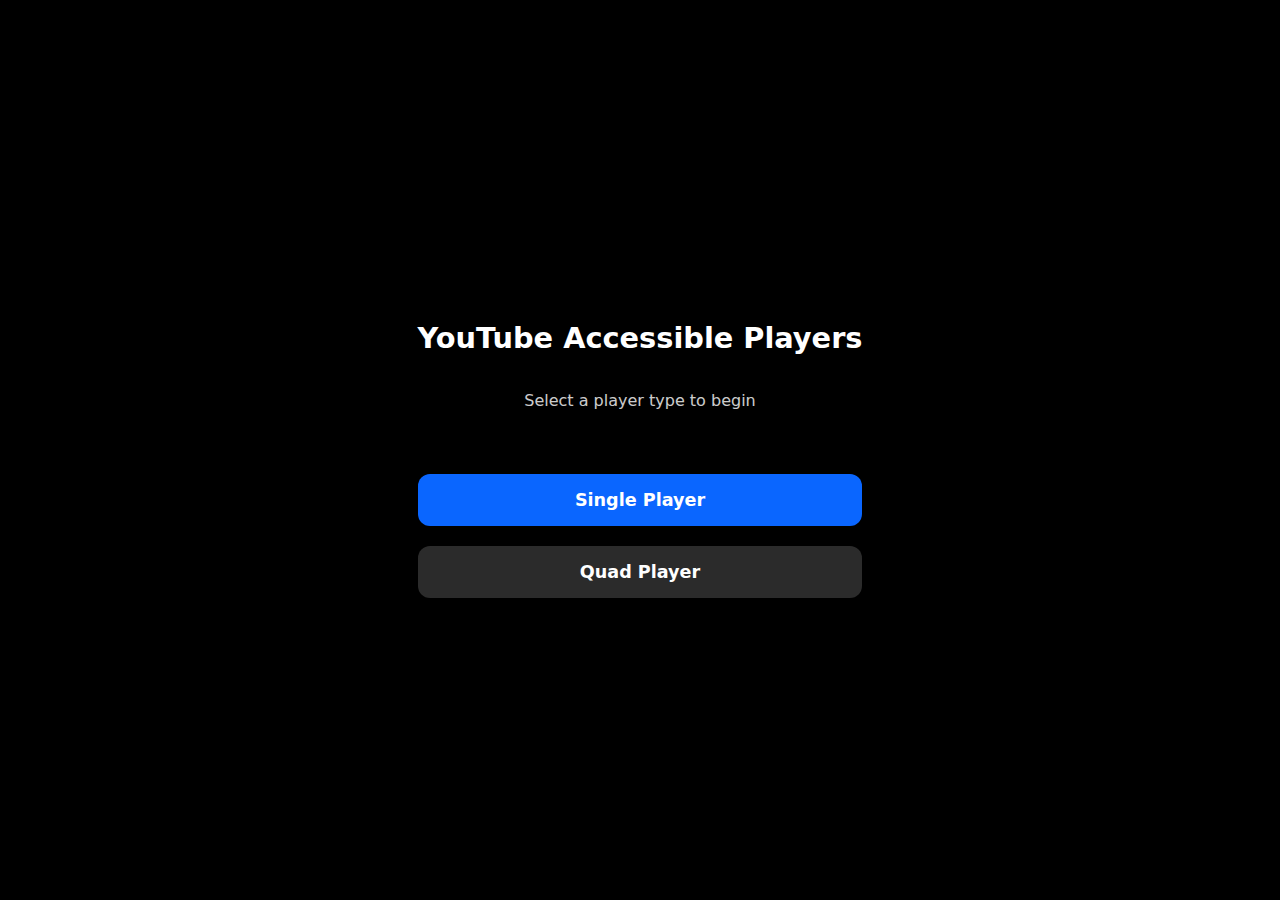
<file: index.html>
<!DOCTYPE html>
<html lang="en">
<head>
  <meta charset="utf-8" />
  <meta name="viewport" content="width=device-width,initial-scale=1" />
  <title>YouTube Accessible Players</title>
  <style>
    body {
      margin: 0; height: 100vh; display: grid; place-items: center;
      background: #000; color: #fff; font-family: system-ui, sans-serif;
    }
    main { display: grid; gap: 2rem; text-align: center; }
    h1 { font-size: clamp(1.2rem, 3vw, 1.8rem); margin-bottom: 0.25rem; }
    p { opacity: 0.8; font-size: 1rem; margin-top: 0; margin-bottom: 2rem; }
    .links { display: grid; gap: 1.25rem; }
    a {
      display: inline-block; padding: 1rem 1.75rem; border-radius: 12px;
      font-weight: 700; font-size: 1.1rem; text-decoration: none; color: #fff;
      background: #0a66ff; transition: background .2s, transform .2s;
    }
    a:hover { background: #1b7bff; transform: scale(1.03); }
    .secondary { background: #2b2b2b; }
    .secondary:hover { background: #3b3b3b; }
  </style>
</head>
<body>
  <main>
    <h1>YouTube Accessible Players</h1>
    <p>Select a player type to begin</p>
    <div class="links">
      <a href="youtube-player-2/index.html">Single Player</a>
      <a href="youtube-quad-player/quad-launcher.html" class="secondary">Quad Player</a>
    </div>
  </main>
</body>
</html>
</file>
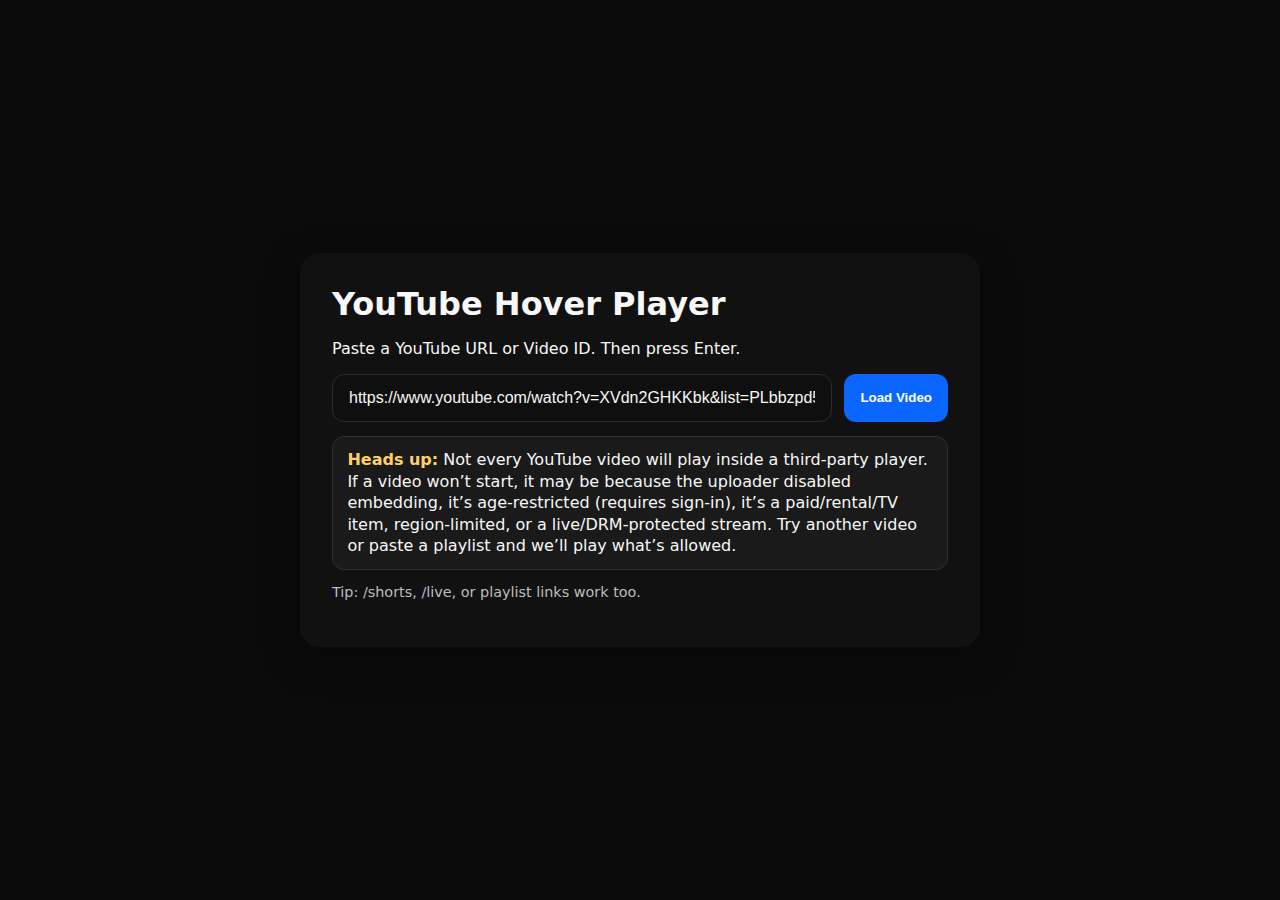
<file: youtube-player-2/index.html>
<!DOCTYPE html>
<html lang="en">
<head>
  <meta charset="utf-8" />
  <meta name="viewport" content="width=device-width,initial-scale=1" />
  <title>YouTube Hover Player – Splash</title>
  <link rel="stylesheet" href="styles/styles.css" />
</head>
<body class="splash">
  <main class="card" role="main">
    <h1>YouTube Hover Player</h1>
    <p>Paste a YouTube URL or Video ID. Then press Enter.</p>
    <form id="go" autocomplete="off">
      <input id="url" type="text" inputmode="url"
        value="https://www.youtube.com/watch?v=XVdn2GHKKbk&list=PLbbzpd5Snicw7GlboouSiyYrs3OR4UIsS&index=1"
        placeholder="https://youtu.be/VIDEOID or VIDEOID" required />
      <button type="submit" aria-label="Load video">Load Video</button>
    </form>
    <div class="notice" role="note" aria-live="polite">
      <strong>Heads up:</strong> Not every YouTube video will play inside a third‑party player.
      If a video won’t start, it may be because the uploader disabled embedding, it’s age‑restricted
      (requires sign‑in), it’s a paid/rental/TV item, region‑limited, or a live/DRM‑protected stream.
      Try another video or paste a playlist and we’ll play what’s allowed.
    </div>
    <p class="small muted">Tip: /shorts, /live, or playlist links work too.</p>
  </main>
  <script src="scripts/splash.js"></script>
</body>
</html>
</file>
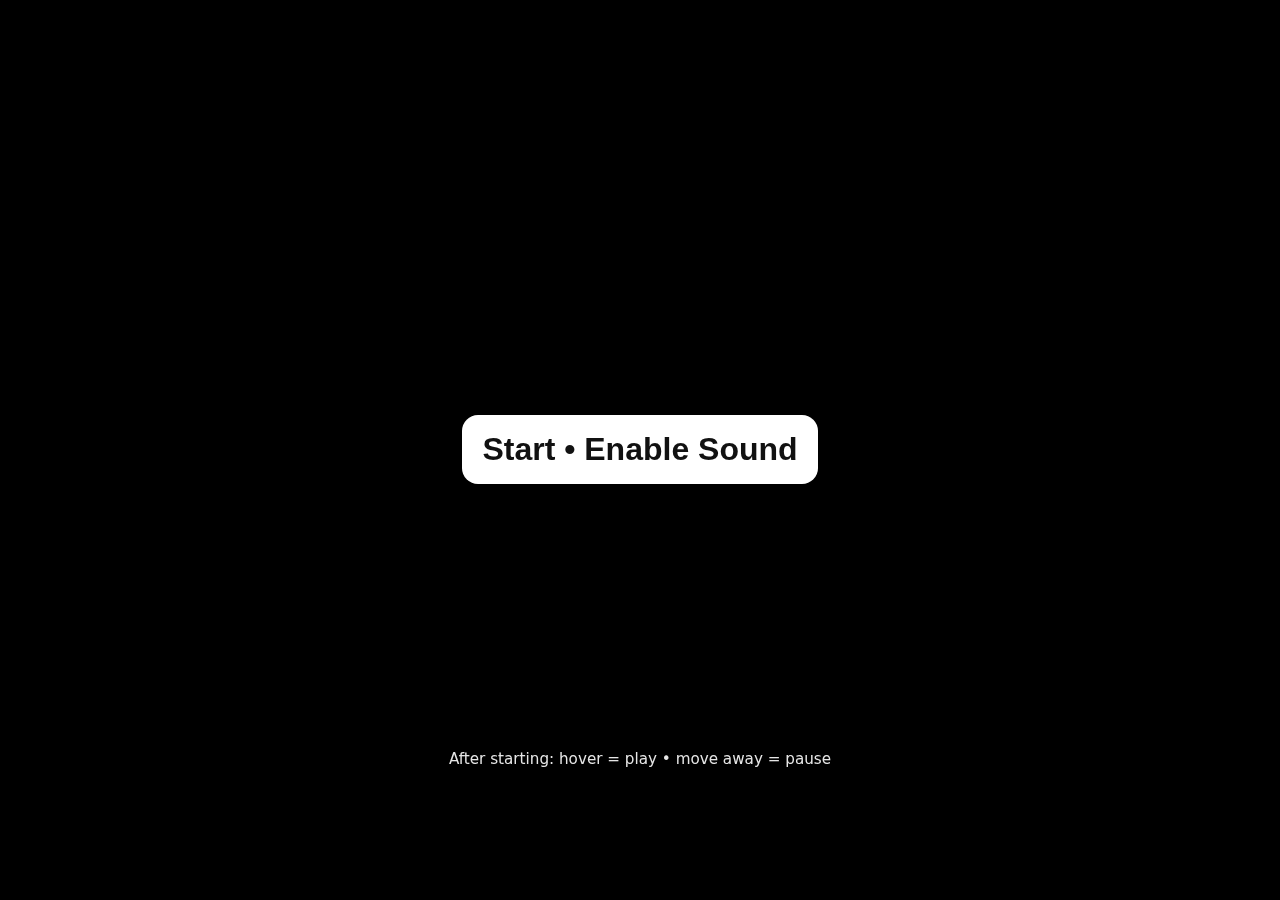
<file: youtube-player-2/player.html>
<!DOCTYPE html>
<html lang="en">
<head>
  <meta charset="utf-8" />
  <meta name="viewport" content="width=device-width,initial-scale=1" />
  <title>YouTube Hover Player – Player</title>
  <link rel="stylesheet" href="styles/styles.css" />
  <style>
    .stage { position: fixed; inset: 0; display: grid; place-items: center; background:#000; }
    .wrap  { position: relative; width: min(92vw, 1280px); aspect-ratio: 16 / 9; }
    #player, .ytframe { position:absolute; inset:0; width:100%; height:100%; border:0; }
    .overlay {
      position:absolute; inset:0; display:grid; place-items:center;
      background: rgba(0,0,0,.6); backdrop-filter: blur(2px);
      cursor: pointer; user-select: none;
    }
    .overlay button {
      font-size: clamp(1.1rem, 2.5vw, 2rem);
      padding: 1rem 1.25rem; border-radius: 16px; border: 0;
      background: #fff; color: #111; font-weight: 700;
      box-shadow: 0 10px 30px rgba(0,0,0,.4);
    }
    .hint {
      position:absolute; bottom:.6rem; left:50%; transform:translateX(-50%);
      color:#fff; font-size:.95rem; opacity:.9; text-align:center;
      padding:.25rem .5rem; background:rgba(0,0,0,.35); border-radius:8px;
    }
  </style>
</head>
<body>
  <div class="stage">
    <div class="wrap" id="hoverZone" aria-label="Video hover zone">
      <div id="player" aria-label="YouTube player"></div>
      <div class="overlay" id="gate" role="button" aria-label="Start and enable sound">
        <button type="button">Start • Enable Sound</button>
        <div class="hint">After starting: hover = play • move away = pause</div>
      </div>
    </div>
  </div>
  <script src="https://www.youtube.com/iframe_api"></script>
  <script src="scripts/player.js"></script>
</body>
</html>
</file>
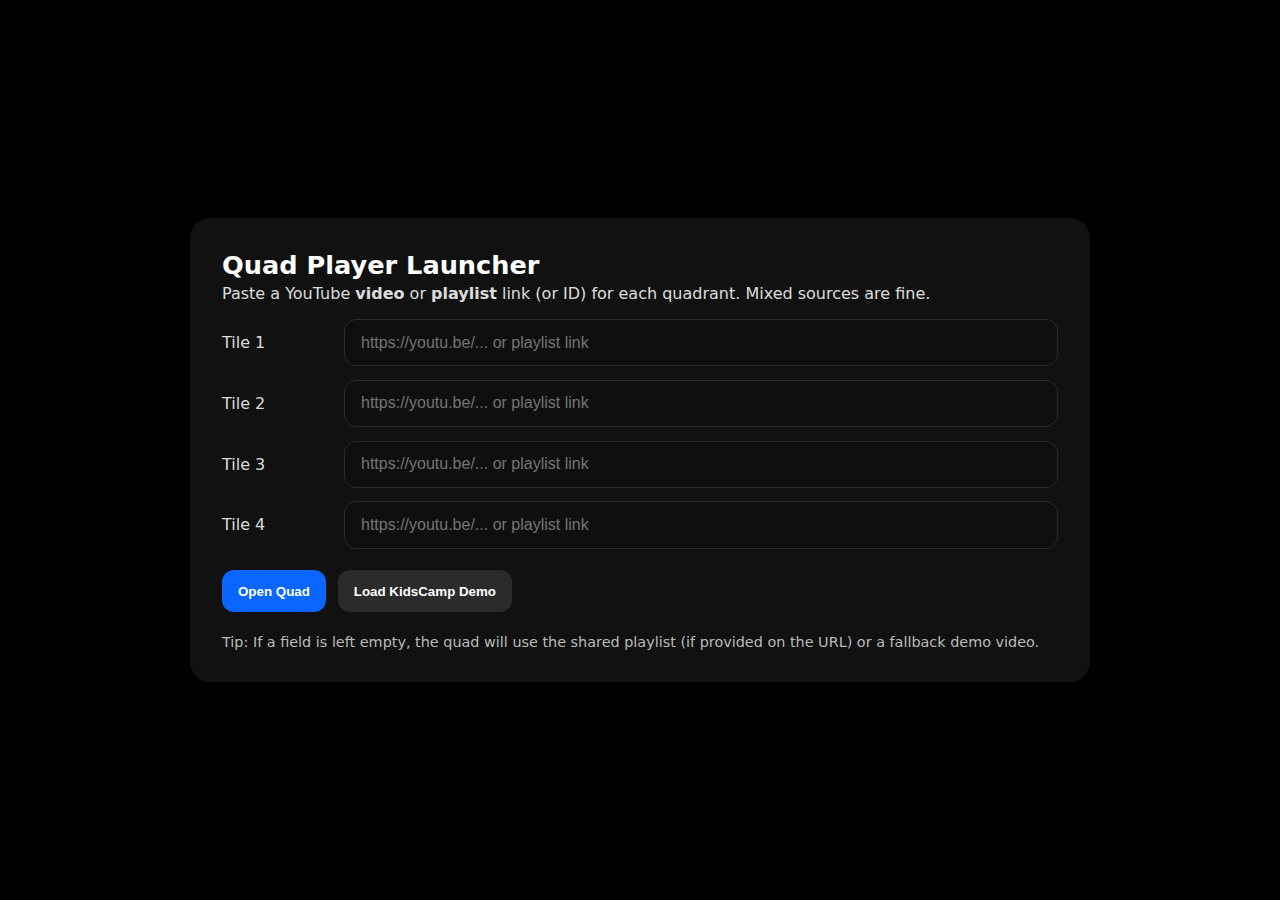
<file: youtube-quad-player/quad-launcher.html>
<!DOCTYPE html>
<html lang="en">
<head>
  <meta charset="utf-8" />
  <meta name="viewport" content="width=device-width,initial-scale=1" />
  <title>YouTube Quad Player – Launcher</title>
  <link rel="stylesheet" href="styles/styles.css" />
  <style>
    body { display:grid; place-items:center; background:#000; min-height:100vh; }
    .card {
      width: min(900px, 95vw);
      background:#111; color:#fff;
      border-radius: 20px; padding: clamp(1rem, 3vw, 2rem);
      box-shadow: 0 12px 42px rgba(0,0,0,.45);
    }
    h1 { margin: 0 0 .25rem; font-size: clamp(1.2rem, 2.2vw, 1.6rem); }
    p.help { margin: 0 0 1rem; opacity:.85; }
    form { display:grid; gap:.85rem; }
    .row { display:grid; grid-template-columns: 110px 1fr; gap:.75rem; align-items:center; }
    .row label { color:#ddd; }
    input[type="text"] {
      padding: .85rem 1rem; border-radius: 12px; border: 1px solid #2c2c2c;
      background: #0f0f0f; color:#fff; font-size: 1rem;
    }
    .actions { display:flex; gap:.75rem; margin-top:.5rem; }
    button {
      padding: .85rem 1rem; border-radius: 12px; border: 0;
      background: #0a66ff; color: #fff; font-weight: 700; cursor: pointer;
    }
    button.secondary { background:#2b2b2b; }
    .tiny { font-size:.9rem; color:#bbb; margin-top:.5rem; }
  </style>
</head>
<body>
  <main class="card">
    <h1>Quad Player Launcher</h1>
    <p class="help">Paste a YouTube <b>video</b> or <b>playlist</b> link (or ID) for each quadrant. Mixed sources are fine.</p>
    <form id="quadForm">
      <div class="row"><label for="src1">Tile 1</label><input id="src1" type="text" placeholder="https://youtu.be/... or playlist link" /></div>
      <div class="row"><label for="src2">Tile 2</label><input id="src2" type="text" placeholder="https://youtu.be/... or playlist link" /></div>
      <div class="row"><label for="src3">Tile 3</label><input id="src3" type="text" placeholder="https://youtu.be/... or playlist link" /></div>
      <div class="row"><label for="src4">Tile 4</label><input id="src4" type="text" placeholder="https://youtu.be/... or playlist link" /></div>
      <div class="actions">
        <button type="submit">Open Quad</button>
        <button type="button" id="demo" class="secondary">Load KidsCamp Demo</button>
      </div>
      <div class="tiny">Tip: If a field is left empty, the quad will use the shared playlist (if provided on the URL) or a fallback demo video.</div>
    </form>
  </main>

  <script src="scripts/quad-launcher.js"></script>
</body>
</html>
</file>
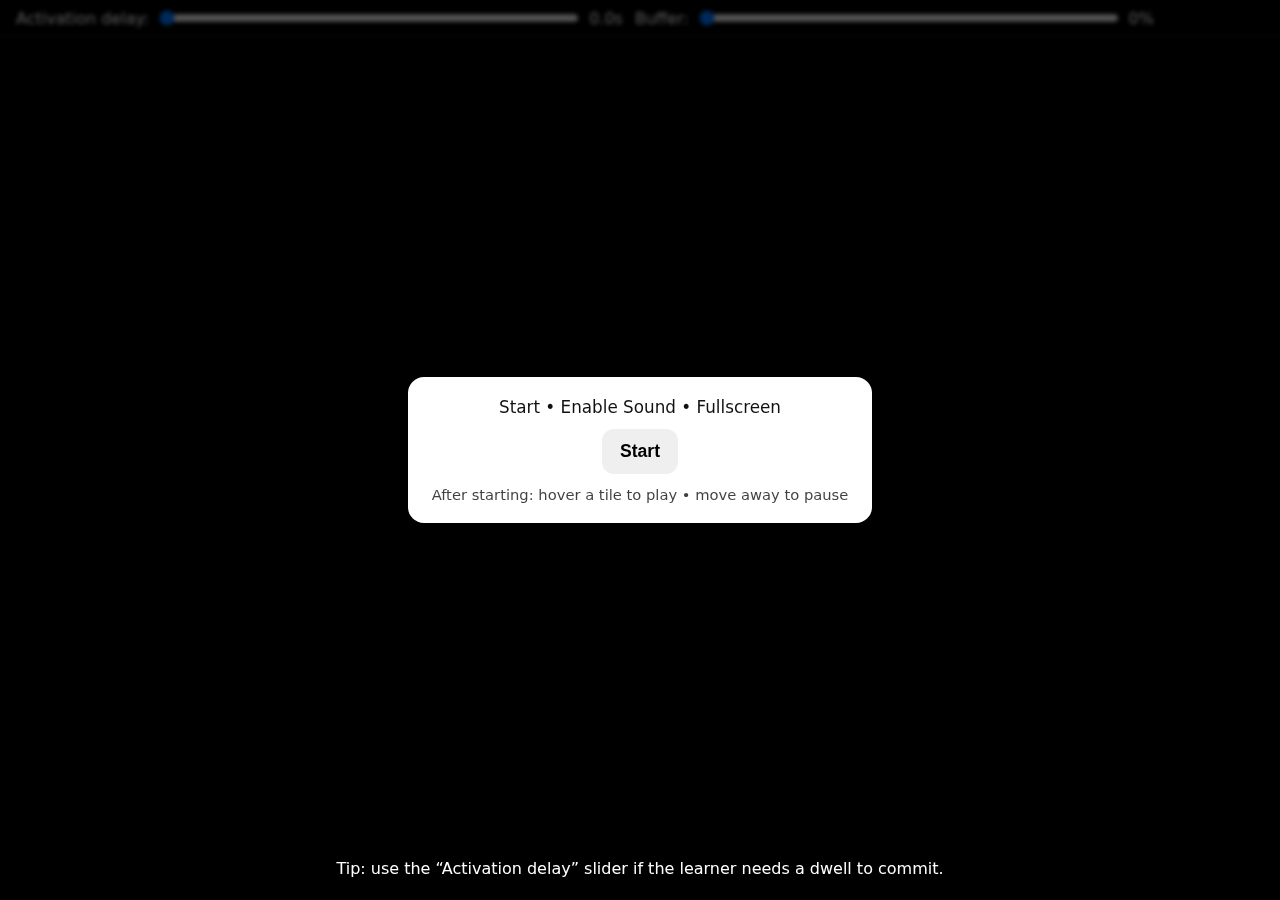
<file: youtube-quad-player/quad.html>
<!DOCTYPE html>
<html lang="en">
<head>
  <meta charset="utf-8" />
  <meta name="viewport" content="width=device-width,initial-scale=1" />
  <title>YouTube Hover Player – Quad</title>
  <link rel="stylesheet" href="styles/styles.css" />
  <style>
    :root{--padV:5.5vh;--padH:5.5vw;--gapV:4.5vh;--gapH:4.5vw;--scale:0.66;}
body { background:#000; padding-bottom: env(safe-area-inset-bottom, 0); }
    .quad-stage { position: fixed; inset: 0; display: grid; grid-template-rows: auto 1fr; }
    .topbar {display:flex;align-items:center;gap:.75rem;padding:.5rem 1rem;background:rgba(0,0,0,.6);border-bottom:1px solid #222;}
    .topbar h1 { margin:0; font-size:1.15rem; font-weight:700; }
    .slider-wrap { display:flex; align-items:center; gap:.5rem; flex-wrap:nowrap; white-space:nowrap; color:#fff; }
    .slider-wrap input[type="range"]{ width:min(36vw, 420px); }

    .quad-grid {
      padding: var(--padV) var(--padH);
      display: grid;
      grid-template-columns: 1fr 1fr;
      grid-auto-rows: 1fr;
      gap: var(--gapV) var(--gapH);
      place-items: center;
      background:#000;
    }
    .tile {
      position: relative;
      width: 100%;
      max-width: 100%;
      aspect-ratio: 16/9;
      display: grid;
      place-items: center;
    }
    .wrap  { position: relative; width: 100%; height: 100%; transform: scale(var(--scale)); transform-origin: center; }
    .wrap .player { position:absolute; inset:0; width:100%; height:100%; border:0; }

    .gate {
      position: fixed; inset: 0; display: grid; place-items: center;
      background: rgba(0,0,0,.65); backdrop-filter: blur(2px); z-index: 10;
      cursor: pointer; user-select: none;
    }
    .gate .inner {
      display:grid; gap:.75rem; place-items:center;
      padding: 1.25rem 1.5rem; border-radius: 16px; background:#fff; color:#111;
      box-shadow: 0 14px 44px rgba(0,0,0,.45);
      text-align:center;
    }
    .gate button {
      font-size: 1.1rem; font-weight: 800; border:0; border-radius:12px; padding:.75rem 1.1rem;
    }
    .hint { color:#fff; position:fixed; bottom:1rem; left:50%; transform:translateX(-50%);
      background: rgba(0,0,0,.4); padding:.4rem .6rem; border-radius:8px; }

    .wrap.hovering::after{
      content:""; position:absolute; inset:-10px;
      border: 3px solid rgba(255,255,255,.28); border-radius: 14px; pointer-events:none;
    }

    /* Progress ring overlay */
    .ring {
      position:absolute; top:50%; left:50%; transform: translate(-50%, -50%);
      width: 72px; height:72px; pointer-events:none; opacity:0; transition: opacity .12s ease;
      filter: drop-shadow(0 2px 6px rgba(0,0,0,.5));
      z-index: 5;
    }
    .ring.visible { opacity:1; }
    .ring svg { width:100%; height:100%; }
    .ring .bg { stroke: rgba(255,255,255,.25); stroke-width:6; fill: none; }
    .ring .fg { stroke: #ffffff; stroke-width:6; fill: none; stroke-linecap: round; transition: stroke .15s ease; }
    .ring.complete .fg { stroke: #7CFC00; } /* lime when complete */

    @media (max-width: 900px){
      .quad-grid { grid-template-columns: 1fr; gap: 4vw; padding: 4vw; }
    }
  </style>
</head>
<body>
  <div class="quad-stage">
    <div class="topbar">
      
      <div class="slider-wrap" aria-label="Activation timing">
        <label for="dwell">Activation delay:</label>
        <input id="dwell" type="range" min="0" max="1000" step="50" value="0" />
        <span id="dwellVal">0.0s</span>
      </div>
      <div class="slider-wrap" aria-label="Layout buffer">
        <label for="buffer">Buffer:</label>
        <input id="buffer" type="range" min="0" max="100" step="5" value="0" />
        <span id="bufferVal">0%</span>
      </div>
    </div>

    
    <div class="quad-grid" id="quad">
      <div class="tile" data-idx="0">
        <div class="wrap" data-idx="0"><div id="p0" class="player" aria-label="Player 1"></div>
          <div class="ring" id="ring0">
            <svg viewBox="0 0 72 72" xmlns="http://www.w3.org/2000/svg" aria-hidden="true">
              <circle class="bg" cx="36" cy="36" r="30"></circle>
              <circle class="fg" cx="36" cy="36" r="30" stroke-dasharray="188.495" stroke-dashoffset="188.495"></circle>
            </svg>
          </div>
        </div>
      </div>
      <div class="tile" data-idx="1">
        <div class="wrap" data-idx="1"><div id="p1" class="player" aria-label="Player 2"></div>
          <div class="ring" id="ring1">
            <svg viewBox="0 0 72 72" xmlns="http://www.w3.org/2000/svg" aria-hidden="true">
              <circle class="bg" cx="36" cy="36" r="30"></circle>
              <circle class="fg" cx="36" cy="36" r="30" stroke-dasharray="188.495" stroke-dashoffset="188.495"></circle>
            </svg>
          </div>
        </div>
      </div>
      <div class="tile" data-idx="2">
        <div class="wrap" data-idx="2"><div id="p2" class="player" aria-label="Player 3"></div>
          <div class="ring" id="ring2">
            <svg viewBox="0 0 72 72" xmlns="http://www.w3.org/2000/svg" aria-hidden="true">
              <circle class="bg" cx="36" cy="36" r="30"></circle>
              <circle class="fg" cx="36" cy="36" r="30" stroke-dasharray="188.495" stroke-dashoffset="188.495"></circle>
            </svg>
          </div>
        </div>
      </div>
      <div class="tile" data-idx="3">
        <div class="wrap" data-idx="3"><div id="p3" class="player" aria-label="Player 4"></div>
          <div class="ring" id="ring3">
            <svg viewBox="0 0 72 72" xmlns="http://www.w3.org/2000/svg" aria-hidden="true">
              <circle class="bg" cx="36" cy="36" r="30"></circle>
              <circle class="fg" cx="36" cy="36" r="30" stroke-dasharray="188.495" stroke-dashoffset="188.495"></circle>
            </svg>
          </div>
        </div>
      </div>
    </div>
  </div>

  </div>

  <div class="gate" id="gate" role="button" aria-label="Start and enable sound">
    <div class="inner">
      <div style="font-size:1.05rem;">Start • Enable Sound • Fullscreen</div>
      <button type="button">Start</button>
      <div style="font-size:.92rem; opacity:.8;">After starting: hover a tile to play • move away to pause</div>
    </div>
    <div class="hint">Tip: use the “Activation delay” slider if the learner needs a dwell to commit.</div>
  </div>

  <script src="https://www.youtube.com/iframe_api"></script>
  <script src="scripts/quad.js"></script>
</body>
</html>
</file>
<file: youtube-player-2/styles/styles.css>
:root {
  --bg: #0b0b0b;
  --fg: #f7f7f7;
  --muted: #bdbdbd;
  --accent: #0a66ff;
}
* { box-sizing: border-box; }
html, body { height: 100%; overflow: hidden; }
body {
  margin: 0;
  background: var(--bg);
  color: var(--fg);
  font-family: system-ui, Segoe UI, Roboto, Arial, sans-serif;
}
/* Splash layout */
.splash { display: grid; place-items: center; padding: 2rem; }
.card {
  width: min(680px, 95vw);
  background: #111;
  border-radius: 20px;
  padding: clamp(1rem, 3vw, 2rem);
  box-shadow: 0 12px 40px rgba(0,0,0,.35);
}
.card h1 { margin: 0 0 .5rem; }
#go { display: grid; grid-template-columns: 1fr auto; gap: .75rem; margin-top: .5rem; }
#go input {
  padding: .85rem 1rem; border-radius: 12px; border: 1px solid #2c2c2c;
  background: #0f0f0f; color: var(--fg); font-size: 1rem;
}
#go button {
  padding: .85rem 1rem; border-radius: 12px; border: 0;
  background: var(--accent); color: #fff; font-weight: 700; cursor: pointer;
}
#go button:active { transform: translateY(1px); }
.small { font-size: .9rem; }
.muted { color: var(--muted); }
/* Inline notice */
.notice{
  margin-top: 0.9rem;
  background: #1a1a1a;
  border: 1px solid #303030;
  color: var(--fg);
  padding: 0.75rem 0.9rem;
  border-radius: 12px;
  line-height: 1.35;
}
.notice strong{ color: #ffd166; }
</file>
<file: youtube-quad-player/styles/styles.css>
:root {
  --bg: #0b0b0b;
  --fg: #f7f7f7;
  --muted: #bdbdbd;
  --accent: #0a66ff;
}

* { box-sizing: border-box; }
html, body { height: 100%; overflow: hidden; }
body {
  margin: 0;
  background: var(--bg);
  color: var(--fg);
  font-family: system-ui, Segoe UI, Roboto, Arial, sans-serif;
}
</file>
